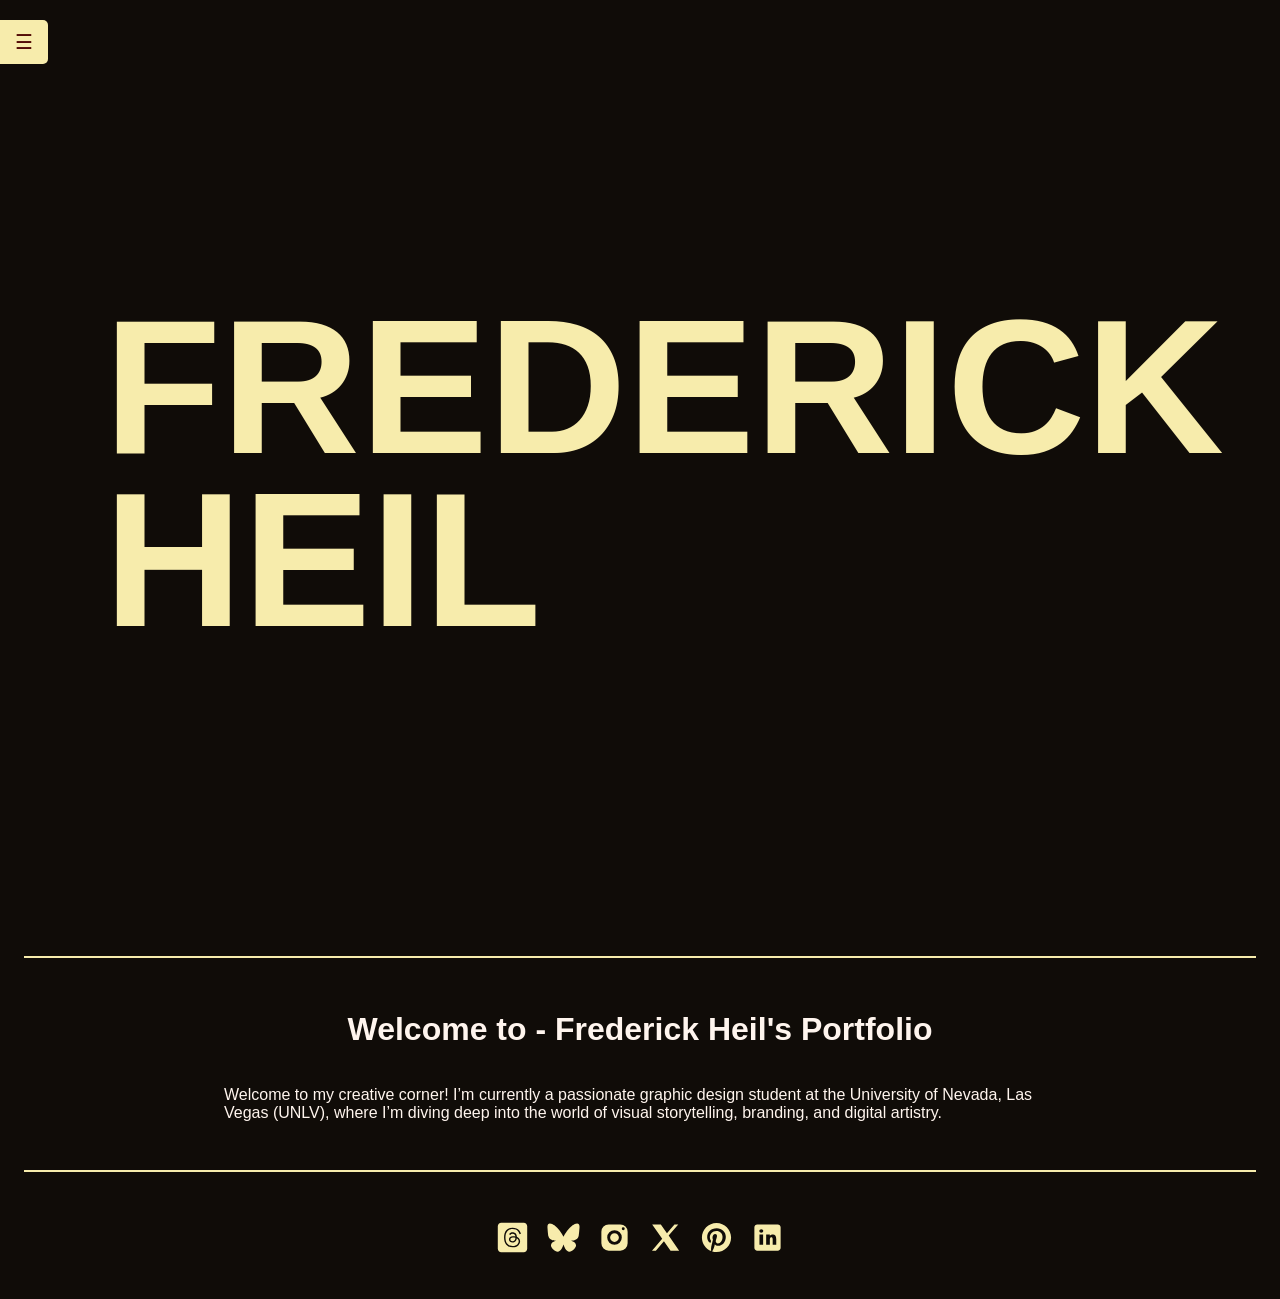
<file: index.html>
<!DOCTYPE html>
<html lang="en">
  <head>
    <meta charset="utf-8" />
    <meta name="viewport" content="width=device-width, initial-scale=1" />
    <link rel="icon" href="/Assets/Icon/Monogram.ico" />

    <!--Webpage browser bar title-->
    <title>Frederick Heil</title>

    <!-- The website stylesheet -->
    <link rel="stylesheet" href="style.css" />

    <!-- The website JavaScript file -->
    <script src="javascript/script.js" defer></script>

    <!-- SEO Optimization -->
    <!--
        <link rel="canonical" href="https://glitch-hello-website.glitch.me/" />
        <meta name="description" content="A simple website, built with Glitch. Remix it to get your own."/>
        <meta name="robots" content="index,follow" />
        <meta property="og:title" content="Hello World!" />
        <meta property="og:type" content="article" />
        <meta property="og:url" content="https://glitch-hello-website.glitch.me/" />
        <meta property="og:description" content="A simple website, built with Glitch. Remix it to get your own."/>
        <meta property="og:image" content="https://cdn.glitch.com/605e2a51-d45f-4d87-a285-9410ad350515%2Fhello-website-social.png?v=1616712748147"/>
        <meta name="twitter:card" content="summary" />
      -->
  </head>

  <body>
    <!-- Side Navigation -->
    <div id="mySidenav" class="sidenav">
      <a href="/index.html">Home</a>
      <a href="/pages/about.html">About</a>
      <a href="/pages/Works/works.html">Works</a>
    </div>

    <!-- Hamburger Button -->
    <div id="navTab" class="nav-tab" onclick="toggleNav()">&#9776;</div>
    
    <div id="main">
      <div class="full-bleed">
        <h1 class="full-bleed-title">
          Frederick<br />
          Heil
        </h1>
      </div>
    
      <hr class="footer-divider" />

      <!-- Main Content -->
       <!-- Page Content -->
       <div class="content">
        <!-- Header Image -->
  
        <h1 id="pagetitle">Welcome to - Frederick Heil's Portfolio</h1>
        <p>
          Welcome to my creative corner! I’m currently a passionate graphic design student at the University of Nevada, Las Vegas (UNLV), where I’m diving deep into the world of visual storytelling, branding, and digital artistry.
        </p>
      </div>
  
      <footer>
        <hr class="footer-divider" />
        <div class="footer">
          <a href="https://www.threads.net/" target="_blank" class="footer-icon" aria-label="Threads">
            <svg xmlns="http://www.w3.org/2000/svg" viewbox="0 0 50 50" width="35px" height="35px">
              <path d="M46,9v32c0,2.757-2.243,5-5,5H9c-2.757,0-5-2.243-5-5V9c0-2.757,2.243-5,5-5h32C43.757,4,46,6.243,46,9z M33.544,35.913	c2.711-2.708,2.635-6.093,1.746-8.17c-0.54-1.255-1.508-2.33-2.798-3.108l-0.223-0.138c-0.33-0.208-0.609-0.375-1.046-0.542	c-0.008-0.278-0.025-0.556-0.058-0.807c-0.59-4.561-3.551-5.535-5.938-5.55c-2.154,0-3.946,0.92-5.044,2.592l1.672,1.098	c0.736-1.121,1.871-1.689,3.366-1.689c2.367,0.015,3.625,1.223,3.96,3.801c-1.141-0.231-2.426-0.314-3.807-0.233	c-3.924,0.226-5.561,2.591-5.442,4.836c0.134,2.486,2.278,4.222,5.216,4.222c0.13,0,0.259-0.003,0.384-0.011	c2.297-0.126,5.105-1.29,5.61-6.063c0.021,0.013,0.041,0.026,0.062,0.039l0.253,0.157c0.932,0.562,1.621,1.317,1.994,2.185	c0.643,1.501,0.682,3.964-1.322,5.966c-1.732,1.73-3.812,2.479-6.936,2.502c-3.47-0.026-6.099-1.145-7.812-3.325	c-1.596-2.028-2.42-4.953-2.451-8.677c0.031-3.728,0.855-6.646,2.451-8.673c1.714-2.181,4.349-3.299,7.814-3.325	c3.492,0.026,6.165,1.149,7.944,3.338c0.864,1.063,1.525,2.409,1.965,3.998l1.928-0.532c-0.514-1.858-1.301-3.449-2.341-4.728	c-2.174-2.674-5.363-4.045-9.496-4.076c-4.12,0.031-7.278,1.406-9.387,4.089c-1.875,2.383-2.844,5.712-2.879,9.91	c0.035,4.193,1.004,7.529,2.879,9.913c2.109,2.682,5.262,4.058,9.385,4.088C28.857,38.973,31.433,38.021,33.544,35.913z M28.993,25.405c0.07,0.016,0.138,0.031,0.202,0.046c-0.005,0.078-0.01,0.146-0.015,0.198c-0.314,3.928-2.295,4.489-3.761,4.569	c-0.091,0.005-0.181,0.008-0.271,0.008c-1.851,0-3.144-0.936-3.218-2.329c-0.065-1.218,0.836-2.576,3.561-2.732	c0.297-0.018,0.589-0.027,0.875-0.027C27.325,25.137,28.209,25.227,28.993,25.405z"/>
            </svg>
          </a>
          <a href="https://bsky.app/" target="_blank" class="footer-icon" aria-label="Bluesky">
            <svg xmlns="http://www.w3.org/2000/svg" viewbox="0 0 24 24" width="35px" height="35px">
              <path d="M5.769,3.618C8.291,5.512,11.004,9.352,12,11.412c0.996-2.06,3.709-5.9,6.231-7.793C20.051,2.252,23,1.195,23,4.559	c0,0.672-0.385,5.644-0.611,6.451c-0.785,2.806-3.647,3.522-6.192,3.089c4.449,0.757,5.581,3.265,3.137,5.774	c-4.643,4.764-6.672-1.195-7.193-2.722c-0.095-0.28-0.14-0.411-0.14-0.3c-0.001-0.112-0.045,0.019-0.14,0.3	c-0.521,1.527-2.55,7.486-7.193,2.722c-2.445-2.509-1.313-5.017,3.137-5.774c-2.546,0.433-5.407-0.282-6.192-3.089	C1.385,10.203,1,5.231,1,4.559C1,1.195,3.949,2.252,5.769,3.618L5.769,3.618z"/>
            </svg>
          </a>
          <a href="https://www.instagram.com/" target="_blank" class="footer-icon" aria-label="Instagram">
            <svg xmlns="http://www.w3.org/2000/svg" viewbox="0 0 24 24" width="35px" height="35px">
              <path d="M8 3a5 5 0 0 0-5 5v8a5 5 0 0 0 5 5h8a5 5 0 0 0 5-5V8a5 5 0 0 0-5-5zm10 2a1 1 0 1 1 0 2 1 1 0 0 1 0-2m-6 2a5 5 0 1 1-.001 10.001A5 5 0 0 1 12 7m0 2a3 3 0 0 0-3 3 3 3 0 0 0 3 3 3 3 0 0 0 3-3 3 3 0 0 0-3-3"/>
            </svg>
          </a>
          <a href="https://twitter.com/" target="_blank" class="footer-icon" aria-label="Twitter">
            <svg xmlns="http://www.w3.org/2000/svg" viewbox="0 0 24 24" width="35px" height="35px">
              <path d="M 2.8671875 3 L 9.7363281 12.818359 L 2.734375 21 L 5.3808594 21 L 10.919922 14.509766 L 15.460938 21 L 21.371094 21 L 14.173828 10.697266 L 20.744141 3 L 18.138672 3 L 12.996094 9.0097656 L 8.7988281 3 L 2.8671875 3 z"/>
            </svg>
          </a>
          <a href="https://www.pinterest.com/" target="_blank" class="footer-icon" aria-label="Pinterest">
            <svg xmlns="http://www.w3.org/2000/svg" viewbox="0 0 24 24" width="35px" height="35px">
              <path d="M12,2C6.477,2,2,6.477,2,12c0,4.237,2.636,7.855,6.356,9.312c-0.087-0.791-0.167-2.005,0.035-2.868 c0.182-0.78,1.172-4.971,1.172-4.971s-0.299-0.599-0.299-1.484c0-1.391,0.806-2.428,1.809-2.428c0.853,0,1.265,0.641,1.265,1.408 c0,0.858-0.546,2.141-0.828,3.329c-0.236,0.996,0.499,1.807,1.481,1.807c1.777,0,3.143-1.874,3.143-4.579 c0-2.394-1.72-4.068-4.177-4.068c-2.845,0-4.515,2.134-4.515,4.34c0,0.859,0.331,1.781,0.744,2.282 c0.082,0.099,0.093,0.186,0.069,0.287c-0.076,0.316-0.244,0.995-0.277,1.134c-0.043,0.183-0.145,0.222-0.334,0.133 c-1.249-0.582-2.03-2.408-2.03-3.874c0-3.154,2.292-6.052,6.608-6.052c3.469,0,6.165,2.472,6.165,5.776 c0,3.447-2.173,6.22-5.189,6.22c-1.013,0-1.966-0.527-2.292-1.148c0,0-0.502,1.909-0.623,2.378 c-0.226,0.868-0.835,1.958-1.243,2.622C9.975,21.843,10.969,22,12,22c5.522,0,10-4.478,10-10S17.523,2,12,2z"/>
            </svg>
          </a>
          <a href="https://www.linkedin.com/" target="_blank" class="footer-icon" aria-label="LinkedIn">
            <svg xmlns="http://www.w3.org/2000/svg" viewbox="0 0 24 24" width="35px" height="35px">
              <path d="M19,3H5C3.895,3,3,3.895,3,5v14c0,1.105,0.895,2,2,2h14c1.105,0,2-0.895,2-2V5C21,3.895,20.105,3,19,3z M9,17H6.477v-7H9 V17z M7.694,8.717c-0.771,0-1.286-0.514-1.286-1.2s0.514-1.2,1.371-1.2c0.771,0,1.286,0.514,1.286,1.2S8.551,8.717,7.694,8.717z M18,17h-2.442v-3.826c0-1.058-0.651-1.302-0.895-1.302s-1.058,0.163-1.058,1.302c0,0.163,0,3.826,0,3.826h-2.523v-7h2.523v0.977 C13.93,10.407,14.581,10,15.802,10C17.023,10,18,10.977,18,13.174V17z"/>
            </svg>
          </a>
        </div>
      </footer>
    </div>

   
  </body>
</html>
</file>
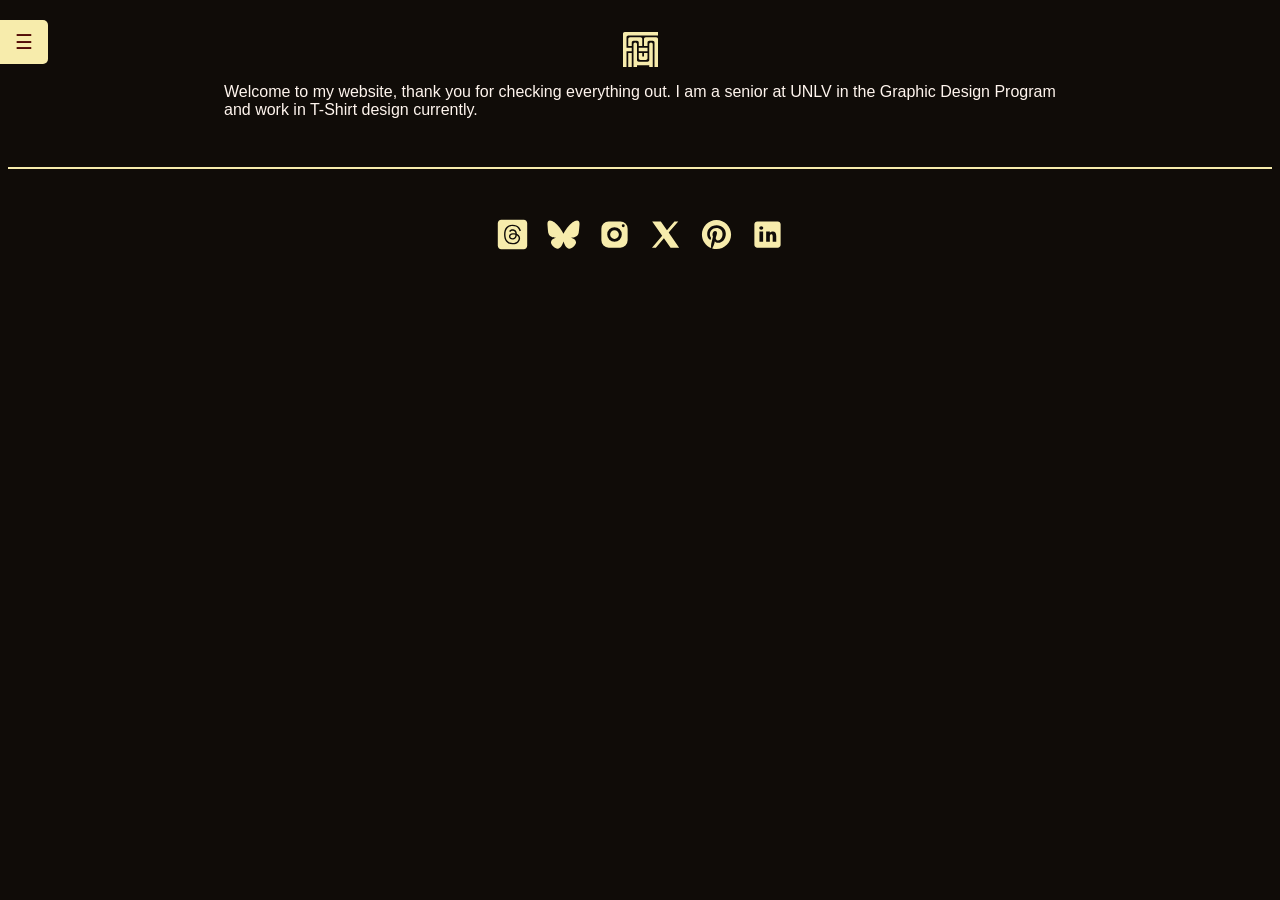
<file: pages/about.html>
<!DOCTYPE html>
<html lang="en">
  <!-- Meta-data for Webpage -->
  <head>
    <meta charset="utf-8" />
    <meta name="viewport" content="width=device-width, initial-scale=1" />
    <link rel="icon" href="/Assets/Icon/Monogram.ico" />

    <!--Webpage browser bar title-->
    <title>Frederick Heil</title>

    <!-- The website stylesheet -->
    <link rel="stylesheet" href="/style.css" />

    <!-- The website JavaScript file -->
    <script src="/javascript/script.js" defer></script>
  </head>

  <body>
    <div class="logo">
        <svg xmlns="http://www.w3.org/2000/svg" id="Layer_2" data-name="Layer 2" viewbox="0 0 500 500"><defs><style>.cls-1{fill:#f7ecac}</style></defs><g id="Layer_1-2" data-name="Layer 1"><path d="M50 0H25C11.19 0 0 11.19 0 25v475h50V275h75v-50H50V75c0-13.81 11.19-25 25-25h425V0H50Z" class="cls-1"/><path d="M125 75h-25c-13.81 0-25 11.19-25 25v100h50v-50c0-13.81 11.19-25 25-25h50c13.81 0 25 11.19 25 25v50h50V100c0-13.81-11.19-25-25-25H125Z" class="cls-1"/><path d="M350 425H225c-13.81 0-25-11.19-25-25V175c0-13.81-11.19-25-25-25s-25 11.19-25 25v325h50v-25h175v25h50V175c0-13.81-11.19-25-25-25s-25 11.19-25 25v225c0 13.81-11.19 25-25 25Z" class="cls-1"/><path d="M225 225h125v50H225z" class="cls-1"/><path d="M300 100v100h50v-50c0-13.81 11.19-25 25-25h50c13.81 0 25 11.19 25 25v350h50V100c0-13.81-11.19-25-25-25H325c-13.81 0-25 11.19-25 25Z" class="cls-1"/><path d="M225 300v75c0 13.81 11.19 25 25 25h75c13.81 0 25-11.19 25-25v-75h-50v50h-25v-50h-50ZM75 300h50v200H75z" class="cls-1"/></g></svg>
    </div>
    <!-- Top of Webpage -->
    <header>
      <!-- Side Navigation -->
    <!-- Side Navigation -->
    <div id="mySidenav" class="sidenav">
      <a href="/index.html">Home</a>
      <a href="/pages/about.html">About</a>
      <a href="/pages/Works/works.html">Works</a>
    </div>

      <!-- Hamburger Button -->
      <div id="navTab" class="nav-tab" onclick="toggleNav()">&#9776;</div>
    </header>
    <div class="content">
      <p>
        Welcome to my website, thank you for checking everything out. I am a
        senior at UNLV in the Graphic Design Program and work in T-Shirt design
        currently.
      </p>
    </div>
    <footer>
      <hr class="footer-divider" />
      <div class="footer">
        <a
          href="https://www.threads.net/"
          target="_blank"
          class="footer-icon"
          aria-label="Threads"
        >
          <svg
            xmlns="http://www.w3.org/2000/svg"
            viewbox="0 0 50 50"
            width="35px"
            height="35px"
          >
            <path
              d="M46,9v32c0,2.757-2.243,5-5,5H9c-2.757,0-5-2.243-5-5V9c0-2.757,2.243-5,5-5h32C43.757,4,46,6.243,46,9z M33.544,35.913	c2.711-2.708,2.635-6.093,1.746-8.17c-0.54-1.255-1.508-2.33-2.798-3.108l-0.223-0.138c-0.33-0.208-0.609-0.375-1.046-0.542	c-0.008-0.278-0.025-0.556-0.058-0.807c-0.59-4.561-3.551-5.535-5.938-5.55c-2.154,0-3.946,0.92-5.044,2.592l1.672,1.098	c0.736-1.121,1.871-1.689,3.366-1.689c2.367,0.015,3.625,1.223,3.96,3.801c-1.141-0.231-2.426-0.314-3.807-0.233	c-3.924,0.226-5.561,2.591-5.442,4.836c0.134,2.486,2.278,4.222,5.216,4.222c0.13,0,0.259-0.003,0.384-0.011	c2.297-0.126,5.105-1.29,5.61-6.063c0.021,0.013,0.041,0.026,0.062,0.039l0.253,0.157c0.932,0.562,1.621,1.317,1.994,2.185	c0.643,1.501,0.682,3.964-1.322,5.966c-1.732,1.73-3.812,2.479-6.936,2.502c-3.47-0.026-6.099-1.145-7.812-3.325	c-1.596-2.028-2.42-4.953-2.451-8.677c0.031-3.728,0.855-6.646,2.451-8.673c1.714-2.181,4.349-3.299,7.814-3.325	c3.492,0.026,6.165,1.149,7.944,3.338c0.864,1.063,1.525,2.409,1.965,3.998l1.928-0.532c-0.514-1.858-1.301-3.449-2.341-4.728	c-2.174-2.674-5.363-4.045-9.496-4.076c-4.12,0.031-7.278,1.406-9.387,4.089c-1.875,2.383-2.844,5.712-2.879,9.91	c0.035,4.193,1.004,7.529,2.879,9.913c2.109,2.682,5.262,4.058,9.385,4.088C28.857,38.973,31.433,38.021,33.544,35.913z M28.993,25.405c0.07,0.016,0.138,0.031,0.202,0.046c-0.005,0.078-0.01,0.146-0.015,0.198c-0.314,3.928-2.295,4.489-3.761,4.569	c-0.091,0.005-0.181,0.008-0.271,0.008c-1.851,0-3.144-0.936-3.218-2.329c-0.065-1.218,0.836-2.576,3.561-2.732	c0.297-0.018,0.589-0.027,0.875-0.027C27.325,25.137,28.209,25.227,28.993,25.405z"
            />
          </svg>
        </a>
        <a
          href="https://bsky.app/"
          target="_blank"
          class="footer-icon"
          aria-label="Bluesky"
        >
          <svg
            xmlns="http://www.w3.org/2000/svg"
            viewbox="0 0 24 24"
            width="35px"
            height="35px"
          >
            <path
              d="M5.769,3.618C8.291,5.512,11.004,9.352,12,11.412c0.996-2.06,3.709-5.9,6.231-7.793C20.051,2.252,23,1.195,23,4.559	c0,0.672-0.385,5.644-0.611,6.451c-0.785,2.806-3.647,3.522-6.192,3.089c4.449,0.757,5.581,3.265,3.137,5.774	c-4.643,4.764-6.672-1.195-7.193-2.722c-0.095-0.28-0.14-0.411-0.14-0.3c-0.001-0.112-0.045,0.019-0.14,0.3	c-0.521,1.527-2.55,7.486-7.193,2.722c-2.445-2.509-1.313-5.017,3.137-5.774c-2.546,0.433-5.407-0.282-6.192-3.089	C1.385,10.203,1,5.231,1,4.559C1,1.195,3.949,2.252,5.769,3.618L5.769,3.618z"
            />
          </svg>
        </a>
        <a
          href="https://www.instagram.com/"
          target="_blank"
          class="footer-icon"
          aria-label="Instagram"
        >
          <svg
            xmlns="http://www.w3.org/2000/svg"
            viewbox="0 0 24 24"
            width="35px"
            height="35px"
          >
            <path
              d="M8 3a5 5 0 0 0-5 5v8a5 5 0 0 0 5 5h8a5 5 0 0 0 5-5V8a5 5 0 0 0-5-5zm10 2a1 1 0 1 1 0 2 1 1 0 0 1 0-2m-6 2a5 5 0 1 1-.001 10.001A5 5 0 0 1 12 7m0 2a3 3 0 0 0-3 3 3 3 0 0 0 3 3 3 3 0 0 0 3-3 3 3 0 0 0-3-3"
            />
          </svg>
        </a>
        <a
          href="https://twitter.com/"
          target="_blank"
          class="footer-icon"
          aria-label="Twitter"
        >
          <svg
            xmlns="http://www.w3.org/2000/svg"
            viewbox="0 0 24 24"
            width="35px"
            height="35px"
          >
            <path
              d="M 2.8671875 3 L 9.7363281 12.818359 L 2.734375 21 L 5.3808594 21 L 10.919922 14.509766 L 15.460938 21 L 21.371094 21 L 14.173828 10.697266 L 20.744141 3 L 18.138672 3 L 12.996094 9.0097656 L 8.7988281 3 L 2.8671875 3 z"
            />
          </svg>
        </a>
        <a
          href="https://www.pinterest.com/"
          target="_blank"
          class="footer-icon"
          aria-label="Pinterest"
        >
          <svg
            xmlns="http://www.w3.org/2000/svg"
            viewbox="0 0 24 24"
            width="35px"
            height="35px"
          >
            <path
              d="M12,2C6.477,2,2,6.477,2,12c0,4.237,2.636,7.855,6.356,9.312c-0.087-0.791-0.167-2.005,0.035-2.868 c0.182-0.78,1.172-4.971,1.172-4.971s-0.299-0.599-0.299-1.484c0-1.391,0.806-2.428,1.809-2.428c0.853,0,1.265,0.641,1.265,1.408 c0,0.858-0.546,2.141-0.828,3.329c-0.236,0.996,0.499,1.807,1.481,1.807c1.777,0,3.143-1.874,3.143-4.579 c0-2.394-1.72-4.068-4.177-4.068c-2.845,0-4.515,2.134-4.515,4.34c0,0.859,0.331,1.781,0.744,2.282 c0.082,0.099,0.093,0.186,0.069,0.287c-0.076,0.316-0.244,0.995-0.277,1.134c-0.043,0.183-0.145,0.222-0.334,0.133 c-1.249-0.582-2.03-2.408-2.03-3.874c0-3.154,2.292-6.052,6.608-6.052c3.469,0,6.165,2.472,6.165,5.776 c0,3.447-2.173,6.22-5.189,6.22c-1.013,0-1.966-0.527-2.292-1.148c0,0-0.502,1.909-0.623,2.378 c-0.226,0.868-0.835,1.958-1.243,2.622C9.975,21.843,10.969,22,12,22c5.522,0,10-4.478,10-10S17.523,2,12,2z"
            />
          </svg>
        </a>
        <a
          href="https://www.linkedin.com/"
          target="_blank"
          class="footer-icon"
          aria-label="LinkedIn"
        >
          <svg
            xmlns="http://www.w3.org/2000/svg"
            viewbox="0 0 24 24"
            width="35px"
            height="35px"
          >
            <path
              d="M19,3H5C3.895,3,3,3.895,3,5v14c0,1.105,0.895,2,2,2h14c1.105,0,2-0.895,2-2V5C21,3.895,20.105,3,19,3z M9,17H6.477v-7H9 V17z M7.694,8.717c-0.771,0-1.286-0.514-1.286-1.2s0.514-1.2,1.371-1.2c0.771,0,1.286,0.514,1.286,1.2S8.551,8.717,7.694,8.717z M18,17h-2.442v-3.826c0-1.058-0.651-1.302-0.895-1.302s-1.058,0.163-1.058,1.302c0,0.163,0,3.826,0,3.826h-2.523v-7h2.523v0.977 C13.93,10.407,14.581,10,15.802,10C17.023,10,18,10.977,18,13.174V17z"
            />
          </svg>
        </a>
      </div>
    </footer>
  </body>
</html>
</file>
<file: style.css>
:root {
  --color-bg: #FAF9F6;
  --color-text-main: #000000;
  --color-primary: #FFFF00;
  --wrapper-height: 87vh;
  --image-max-width: 300px;
  --image-margin: 3rem;
  --font-family: "HK Grotesk";
  --font-family-header: "HK Grotesk";
  
}

/* Basic page style resets */
  * {
    box-sizing: border-box;
  }
  [hidden] {
    display: none !important;
  }

/* HTML */
html 
{
  background: #100c08;
  color: #fff5ee;
}


/* Import fonts */
  /* @font-face {
    font-family: Palmore;
    src: url("https://cdn.glitch.global/3845821b-eb53-441c-8813-9510f3d18ea3/Palmore.otf?v=1725475477089")
      format("opentype");
  } */ 
  @font-face {
    font-family: HK Grotesk;
    src: url("https://cdn.glitch.me/605e2a51-d45f-4d87-a285-9410ad350515%2FHKGrotesk-Regular.otf?v=1603136326027")
      format("opentype");
  }
  @font-face {
    font-family: HK Grotesk;
    font-weight: bold;
    src: url("https://cdn.glitch.me/605e2a51-d45f-4d87-a285-9410ad350515%2FHKGrotesk-Bold.otf?v=1603136323437")
      format("opentype");
  }

  @font-face {
    font-family: "Libre Baskerville", serif;
    font-weight: 400;
    font-style: normal;
    src: url("https://fonts.googleapis.com/css2?family=Libre+Baskerville:ital,wght@0,400;0,700;1,400&display=swap");
  }

  @font-face {
    font-family: "Libre Baskerville", serif;
    font-weight: 700;
    font-style: normal;
    src: url("https://fonts.googleapis.com/css2?family=Libre+Baskerville:ital,wght@0,400;0,700;1,400&display=swap");
  }

  @font-face {
    font-family: "Libre Baskerville", serif;
    font-weight: 400;
    font-style: italic;
    src: url("https://fonts.googleapis.com/css2?family=Libre+Baskerville:ital,wght@0,400;0,700;1,400&display=swap");
  }





/* Navigation grid */

/* Side Navigation */
  .sidenav {
    height: 100%;
    width: 0;
    position: fixed;
    z-index: 1000; /* Higher than the modal */
    top: 0;
    left: 0;
    background-color: #f7ecac;
    overflow-x: hidden;
    transition: 0.5s;
    padding-top: 60px;
  }

  .sidenav a {
    padding: 8px 8px 8px 32px;
    text-decoration: none;
    font-size: 25px;
    color: #100c08;
    display: block;
    transition: 0.3s;
  }

  .sidenav a:hover {
    color: #7b1103;
  }

  .sidenav .closebtn {
    position: absolute;
    top: 0;
    right: 25px;
    font-size: 36px;
    margin-left: 50px;
  }

/* Hamburger Button */
.nav-tab {
  position: fixed;
  top: 20px; /* Move closer to the top */
  left: 0;
  background-color: #f7ecac;
  color: #540d07;
  padding: 10px 15px;
  cursor: pointer;
  z-index: 1001; /* Higher than the sidenav */
  border-radius: 0 5px 5px 0;
  font-size: 20px;
  transition: left 0.5s; /* Smoothly move the tab */
}

/* Main content */
#main {
  transition: margin-left 0.5s;
  padding: 16px;
}



  .footer {
    display: flex;
    justify-content: center;
    gap: 1rem;
    padding: 1rem 0;
  }

  .footer a:hover {
    /*background: var(--color-primary);*/
  }

  .footer .links {
    padding: 0.5rem 1rem 1.5rem;
    white-space: nowrap;
  }

  .divider {
    padding: 0 1rem;
  }

  .footer-divider {
    border: none;
    border-top: 2px solid #f7ecac; /* Light divider color */
    margin: 2rem 0;
  }

  .footer-icon {
    color: #f7ecac; /* Icon color */
    fill: #f7ecac;
    text-decoration: none;
    transition: color 0.3s ease;
    transition: fill 0.3s ease;
  }

  .footer-icon:hover {
    color: #7b1103; /* Hover color */
    fill: #7b1103;
  }

body {
  font-family: HK Grotesk, sans-serif;
  background-image: url("#");
  background-position: center center;
  background-size: cover;
  background-repeat: no-repeat;
  /*background-color: var(--color-bg);*/
}

/* Page structure */

.wrapper {
  min-height: var(--wrapper-height);
  display: grid;
  place-items: center;
  margin: 0 1rem;
}
.content {
  display: flex;
  flex-direction: column;
  align-items: center;
  justify-content: center;
  width: 65vw;
  margin: auto;
}

.full-bleed {
  display: flex;
  justify-content: center;
  align-items: center;
  height: 100vh;
  width: 100vw;
  background-color: #100c08; /* Dark background */
  color: #f7ecac; /* Light text */
}

.full-bleed-title {
  font-family: "HK Grotesk", sans-serif;
  font-size: 15vw; /* Responsive font size */
  font-weight: bold;
  text-align: left;
  line-height: 0.9;
  text-transform: uppercase;
  margin: 0;
  white-space: nowrap;
}

/* Very light scaling for our illustration */
.title {
  color: #2800FF;
  font-family: "Libre Baskerville";
  font-style: italic;
  font-weight: bold;
  font-size: auto;
  line-height: 105%;
  margin: 0;
}

.pagetitle {
  font-weight: bold;
  font-size: 50px;
}
/* Subheading */
h2 {
  color: #2800FF;
}

.moved-element {
  position: absolute;
  top: 50px;
  left: 100px;
}

.card-overlay {
  position: relative;
  overflow: hidden;
}

.GalleryImg {
  width: 100%;
  height: auto;
  transition: transform 0.5s, filter 0.5s;
}

.card-overlay:hover .GalleryImg {
  transform: scale(1.1);
  filter: brightness(50%);
}

.overlay-content {
  position: absolute;
  top: 50%;
  left: 50%;
  transform: translate(-50%, -50%);
  text-align: center;
  color: white;
  opacity: 0;
  transition: opacity 0.5s;
}

.card-overlay:hover .overlay-content {
  opacity: 1;
}

.overlay-content h3 {
  font-size: 1.5rem;
  margin: 0;
}

.overlay-content p {
  font-size: 1rem;
  margin: 0;
}

.modal {
  background: rgba(0, 0, 0, 0.9);
  z-index: 999;
  opacity: 0;
  pointer-events: none;
  position: fixed;
  top: 0;
  left: 0;
  width: 100%;
  height: 100%;
  transition: 0.2s ease-out;
  display: flex;
  justify-content: center;
  align-items: center;
}

.modal.open {
  opacity: 1;
  pointer-events: all;
}

.modal-content {
  display: flex;
  background: #fff;
  color: #000;
  border-radius: 10px;
  overflow: hidden;
  width: 80%;
  max-width: 900px;
  height: 70%;
}

.full-img {
  width: 100%;
  height: auto;
  border-radius: 10px;
  margin-bottom: 20px;
}


.project-description {
  flex: 1;
  padding: 20px;
  overflow-y: auto;
}

.project-description h3 {
  margin-top: 0;
}

.project-description p {
  line-height: 1.5;
}


    /* Ensure the sidenav and nav-tab are above the modal */
    .sidenav {
      z-index: 1000; /* Higher than the modal */
    }

    .nav-tab {
      z-index: 1001; /* Higher than the sidenav */
    }

    .modal {
      z-index: 999; /* Lower than the sidenav and nav-tab */
    }

.logo {
  display: flex;
  justify-content: center;
  align-items: center;
  width: 100%;
  margin: 0 auto;
  padding-top: 24px; /* Add space above the logo */

}
.logo svg {
  width: 35px;
  height: auto;
  display: block;
}
</file>
